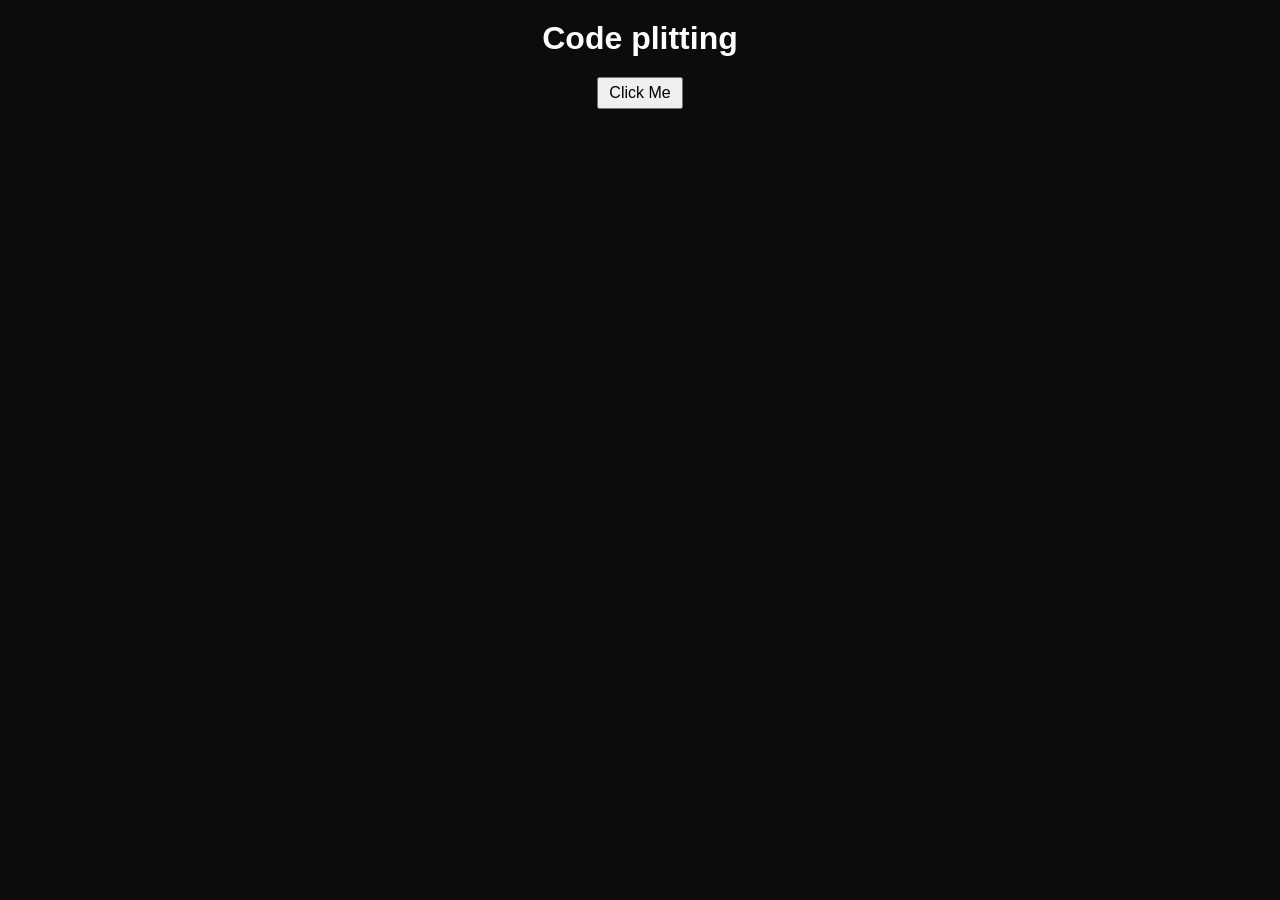
<file: Code splitting/index.html>
<!DOCTYPE html>
<html lang="en">
<head>
    <meta charset="UTF-8">
    <meta name="viewport" content="width=device-width, initial-scale=1.0">
    <title>code spliting</title>
</head>
 <style>
        * {
            margin: 0;
            padding: 0;
            box-sizing: border-box;
        }
        body {
            font-family: Arial, sans-serif;
            background: #0c0c0c;
            padding: 20px;
        }

        h1 {
            text-align: center;
            margin-bottom: 20px;
            color: white;
        }

        button {
            display: block;
            margin: 0 auto 25px;
            padding: 5px 10px;
            font-size: 16px;
            cursor: pointer;
        }

        ul {
            list-style: none; 
            display: grid;
            grid-template-columns: repeat(auto-fit, minmax(50px, 1fr));
            gap: 5px;
            width: 100%;
        }

        li {
            background: rgb(3, 243, 143);
            padding: 4px;
            border-radius: 10px;
            text-align: center;
            font-size: 10px;
            font-weight: bold;
            box-shadow: 0 2px 8px rgba(0, 0, 0, 0.15);
            transition: transform 0.3s, background 0.3s;
        }

        li:hover {
            transform: translateY(-5px);
            background: #e3f2fd;
        }
    </style>
<body>
    <h1> Code plitting </h1>
    <button>Click Me</button>

    <ul>
        
    </ul>
    <script type="module" src="index.js"></script> <!--import export only when you write type module--> 
</body>
</html>
</file>
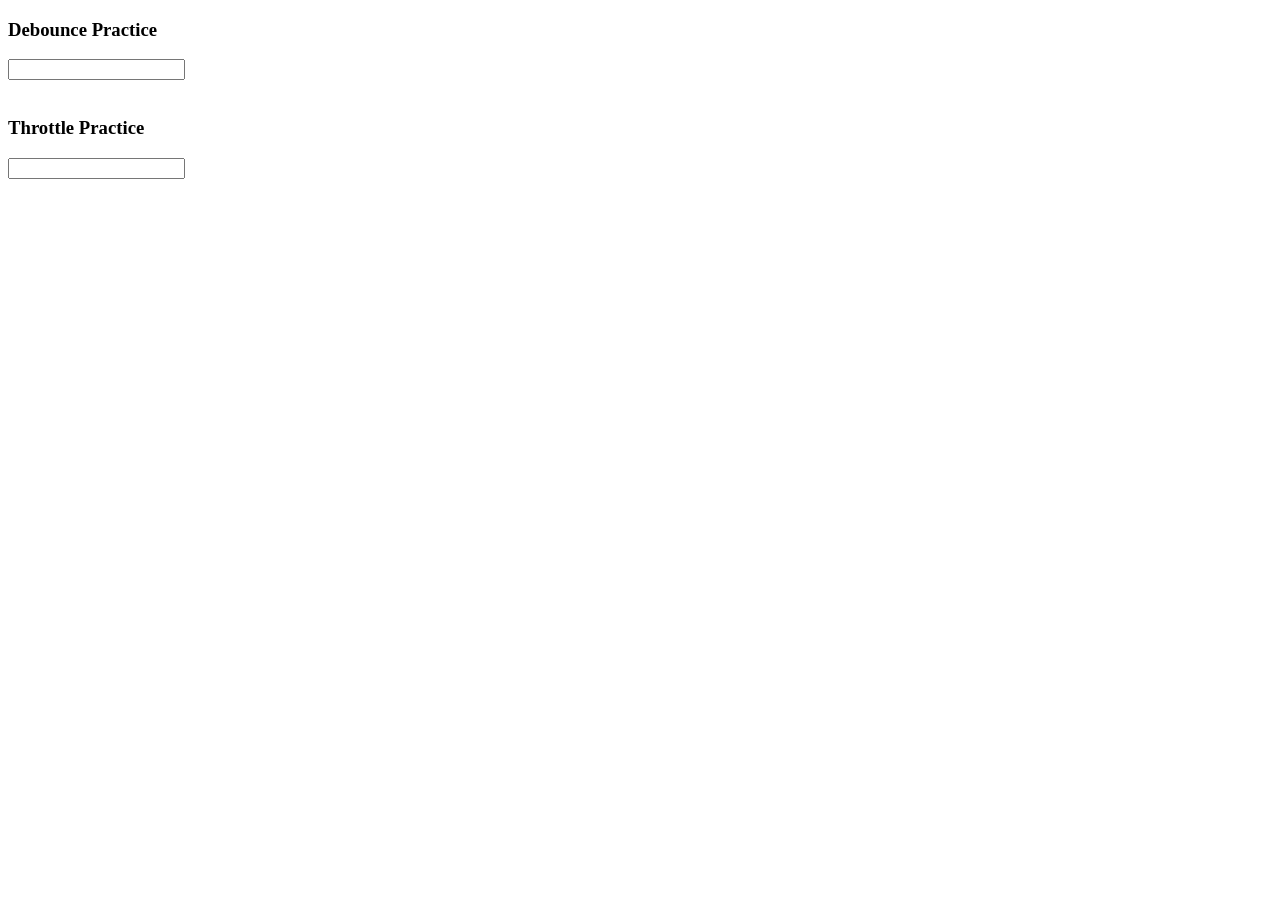
<file: Debouce & throttle practice/index.html>
<!DOCTYPE html>
<html lang="en">
<head>
    <meta charset="UTF-8">
    <meta name="viewport" content="width=device-width, initial-scale=1.0">
    <title>Document</title>
</head>
<body>

   <h3>Debounce Practice</h3>
    <input class="input1" type="text">
    <br><br>
    <h3>Throttle Practice</h3>
    <input class="input2" type="text">
  
</body>
<script src="index.js"></script>
</html>
</file>
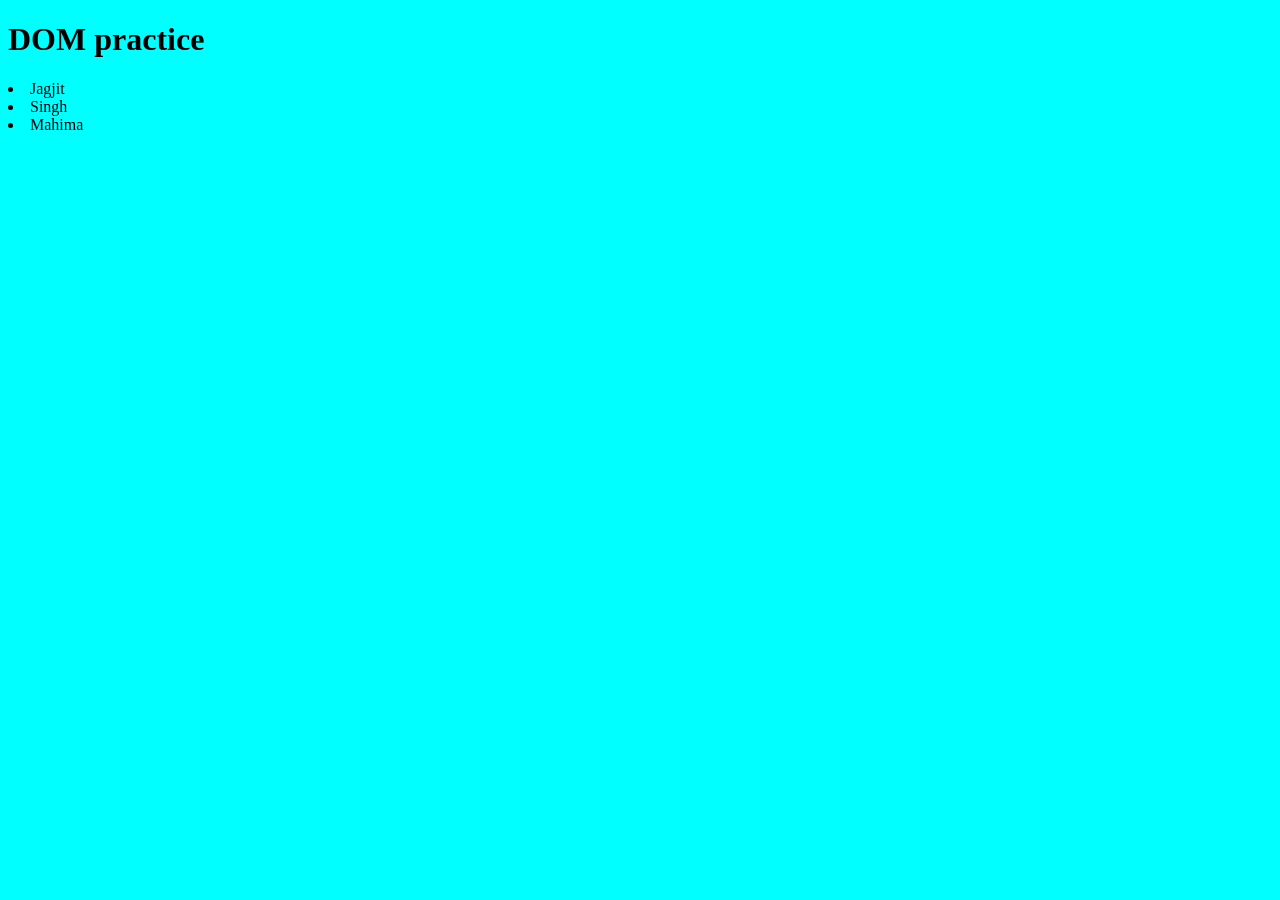
<file: DOM/index.html>
<!DOCTYPE html>
<html lang="en">
<head>
    <meta charset="UTF-8">
    <meta name="viewport" content="width=device-width, initial-scale=1.0">
    <title >Dom practice</title>
    <style>
        .black{
            background-color: aqua;
        }
    </style>
</head>
<body id="body" class="black">
<h1 id="title" class="heading"> DOM practice </h1>

    <div class="insidebody">
       
    </div>
</body>
<script>
   function add(name){
    const di = document.createElement('li')// li scope inside so not create problem if same elelem create outside
    di.innerHTML=`${name}`
    document.querySelector('.insidebody').appendChild(di)
   }
   add("Jagjit")
   add("Singh")  // this method treverse tree  again and again because of innerHTML not optimise aproach

   // ------- optimose approach 
 function addOptimal(name){
    const di = document.createElement('li')
    di.appendChild(document.createTextNode(name))
    document.querySelector('.insidebody').appendChild(di)
   }
    addOptimal("Mahima")
   addOptimal("Gupta")
// -------------change name--------------------------
   const change = document.querySelector("li:nth-child(4)")
   const newname = document.createElement('li')
   newname.textContent = "kaur"
   change.replaceWith(newname)

//-----remove-----------------
const remove = document.querySelector('li:nth-child(4)')
remove.remove()

   
</script>
</html>
</file>
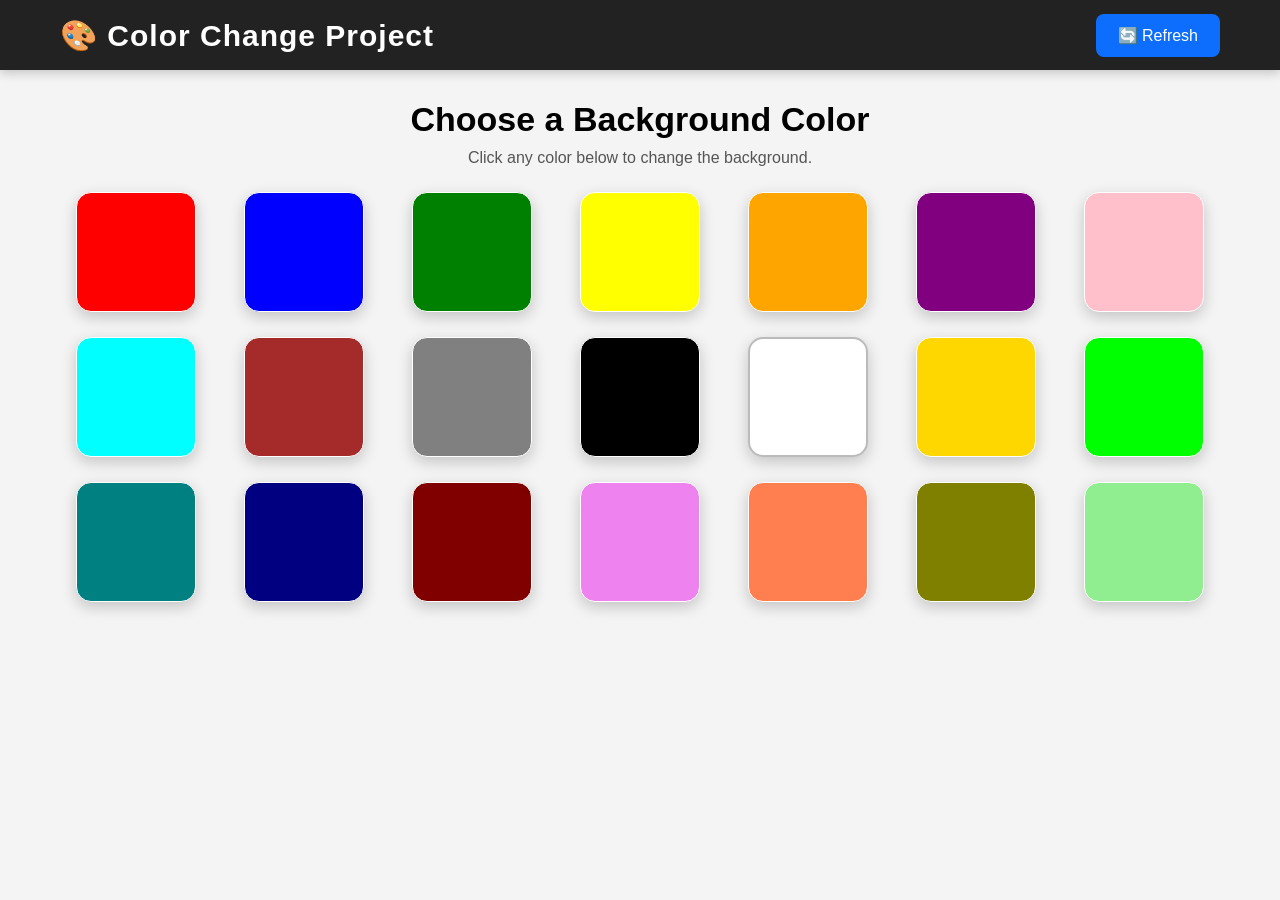
<file: smallproject1/index.html>
<!DOCTYPE html>
<html lang="en">
<head>
    <meta charset="UTF-8">
    <meta name="viewport" content="width=device-width, initial-scale=1.0">
    <title>Color Change Project</title>
    <link rel="stylesheet" href="styles.css">
</head>
<body>

    
    <header class="navbar">
        <h1 class="logo">🎨 Color Change Project</h1>

        <button id="refreshBtn">🔄 Refresh</button>
    </header>

    
    <main class="container">

        <h2>Choose a Background Color</h2>
        <p>Click any color below to change the background.</p>

        <div class="color-grid">

            <span class="button" id="red"></span>
            <span class="button" id="blue"></span>
            <span class="button" id="green"></span>
            <span class="button" id="yellow"></span>
            <span class="button" id="orange"></span>

            <span class="button" id="purple"></span>
            <span class="button" id="pink"></span>
            <span class="button" id="cyan"></span>
            <span class="button" id="brown"></span>
            <span class="button" id="gray"></span>

            <span class="button" id="black"></span>
            <span class="button" id="white"></span>
            <span class="button" id="gold"></span>
            <span class="button" id="lime"></span>
            <span class="button" id="teal"></span>

            <span class="button" id="navy"></span>
            <span class="button" id="maroon"></span>
            <span class="button" id="violet"></span>
            <span class="button" id="coral"></span>
            <span class="button" id="olive"></span>
            <span class="button" id="lightgreen"></span>

        </div>

    </main>

    <script src="index.js"></script>

</body>
</html>
</file>
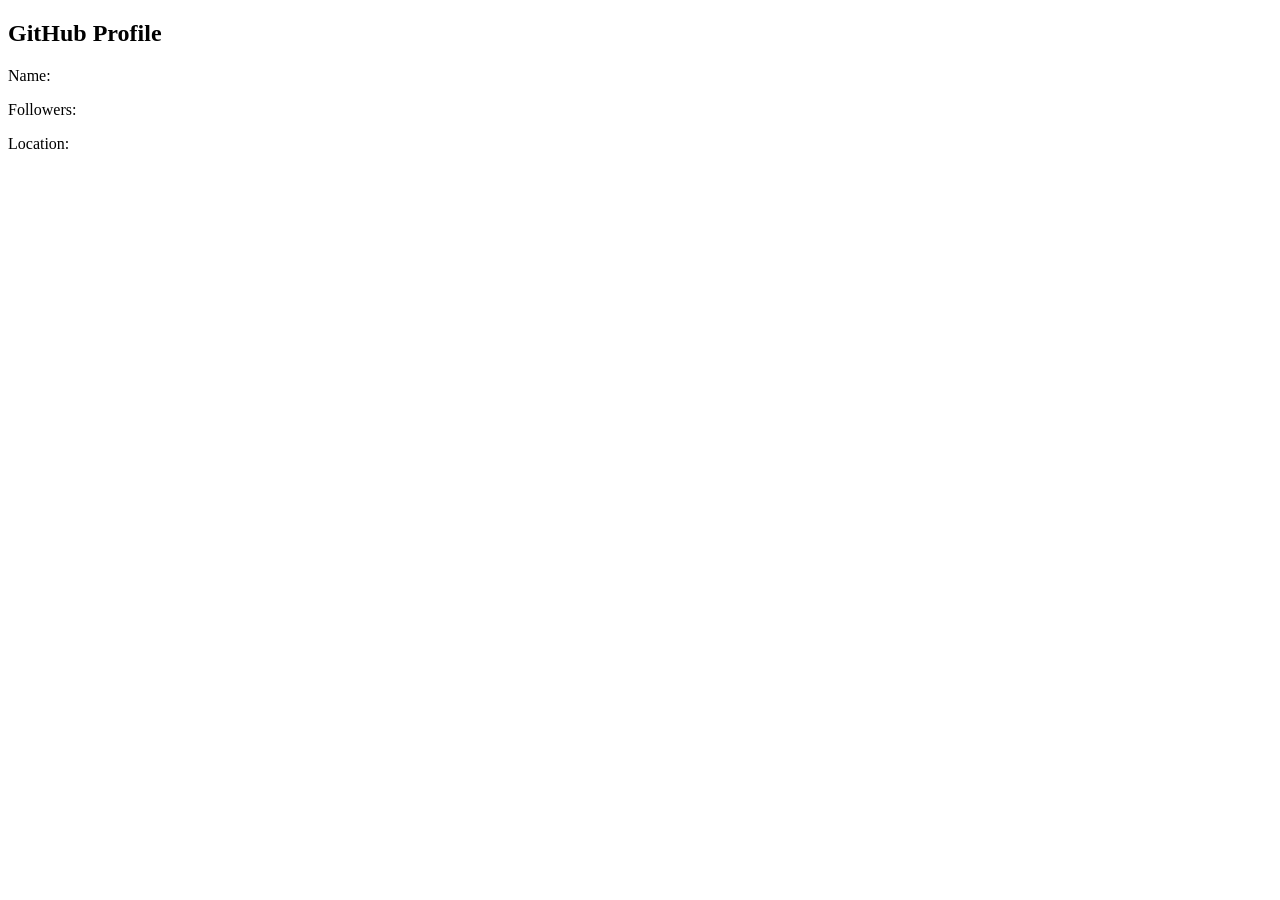
<file: api.html>
<!DOCTYPE html>
<html lang="en">
<head>
    <meta charset="UTF-8">
    <meta name="viewport" content="width=device-width, initial-scale=1.0">
    <title>Document</title>
</head>
<body>
    <h2>GitHub Profile</h2>

    <p>Name: <span id="name"></span></p>
    <p>Followers: <span id="followers"></span></p>
    <p>Location: <span id="location"></span></p>
</body>
<script>

const url = 'https://api.github.com/users/MatrixEye0'
const xml = new XMLHttpRequest();
xml.open('GET',url)
xml.onreadystatechange = function(){
    console.log(xml.readyState)
    if(xml.readyState === 4){
        const data = JSON.parse(this.responseText)
        console.log(data.followers, data.avatar_url, data.location)

        //-- this show data in webpage
        document.getElementById("name").innerText = data.name;
        document.getElementById("followers").innerText = data.followers;
        document.getElementById("location").innerText = data.location;
    }
}
xml.send();

</script>
</html>
</file>
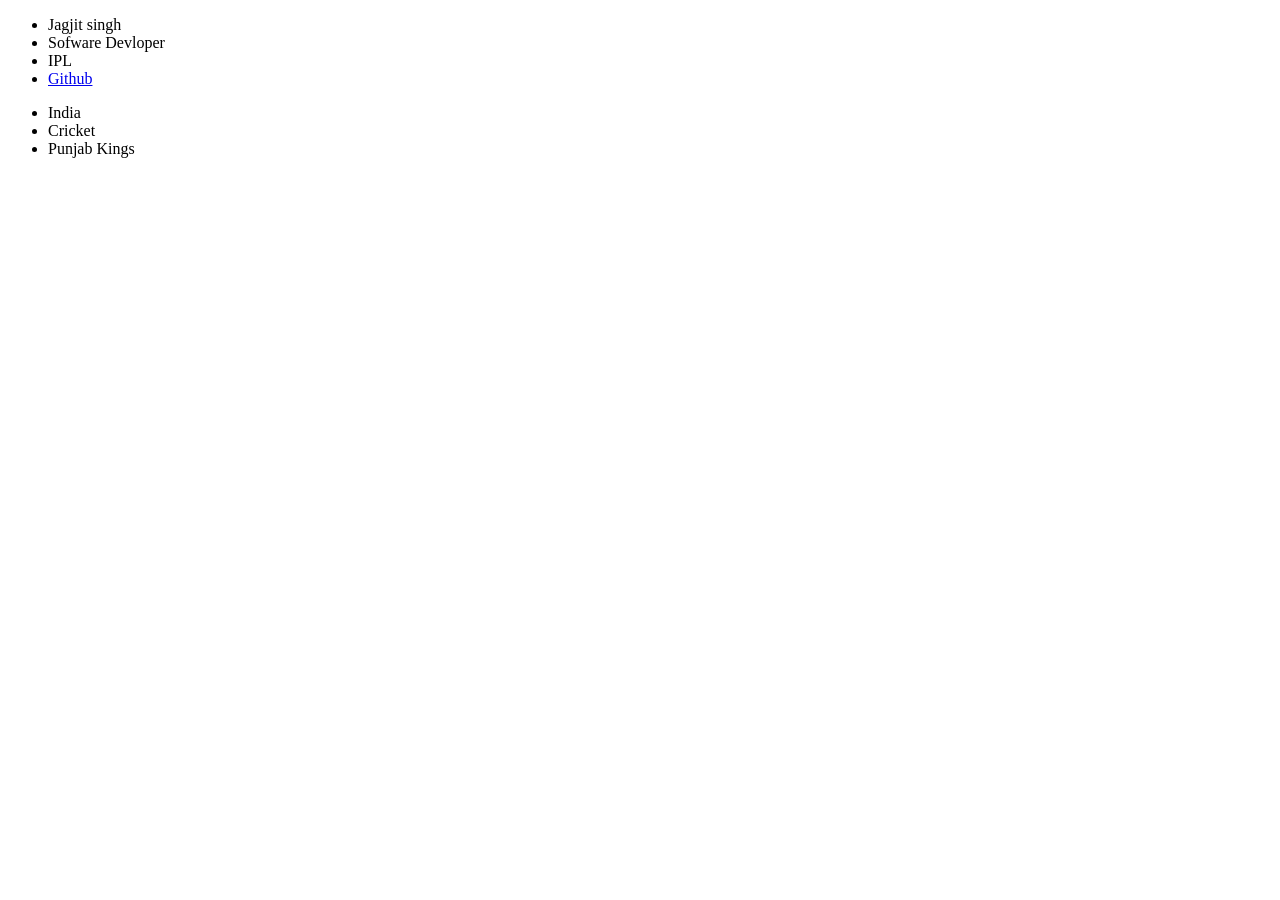
<file: event/event.html>
<!DOCTYPE html>
<html lang="en">
<head>
    <meta charset="UTF-8">
    <meta name="viewport" content="width=device-width, initial-scale=1.0">
    <title>Document</title>
</head>
<body>
   <ul class="ul" id="list">
    <li class="l1" id="1">Jagjit singh</li>
    <li class="l1" id="2">Sofware Devloper</li>
     <li class="l1" id="3">IPL</li>
      <li class="l1" id="4"><a href="https://github.com/MatrixEye0">Github</a></li>
   </ul> 

    <ul class="ul2" id="list2">
    <li class="li1" id="i">India</li>
    <li class="li2" id="j">Cricket</li>
    <li class="li3" id="k">Punjab Kings</li> 
   
   </ul>
</body>
<script>
// ----------------enent listner -------------
    document.getElementById('list').addEventListener('click',function(e){
        console.log('Clicked UL');  
    },false)/* by default false set automaticaly false and true is event propogation
             false mean bubble propogation mean first inside ul value and upper value like li first and ul 
             in true first ul than li*/
    document.getElementById('2').addEventListener('click',function(e){
        console.log('Clicked SDE ');  
    },false)

     document.getElementById('3').addEventListener('click',function(e){
        console.log('Clicked League '); 
        e.stopPropagation(); // if click now event not go from eneywhere only stick on where you click  only work in false event
    },false)

     document.getElementById('4').addEventListener('click',function(e){
        console.log('Clicked Github '); 
        e.preventDefault(); // if click now no link trigger
    },false)

//-----------true event ------------------

 document.getElementById('list2').addEventListener('click',function(e){
        console.log('Clicked UL');  
    },true)// first ul than li up to down
    document.getElementById('j').addEventListener('click',function(e){
        console.log('Clicked sport '); 
    },true)
   

</script>
</html>
</file>
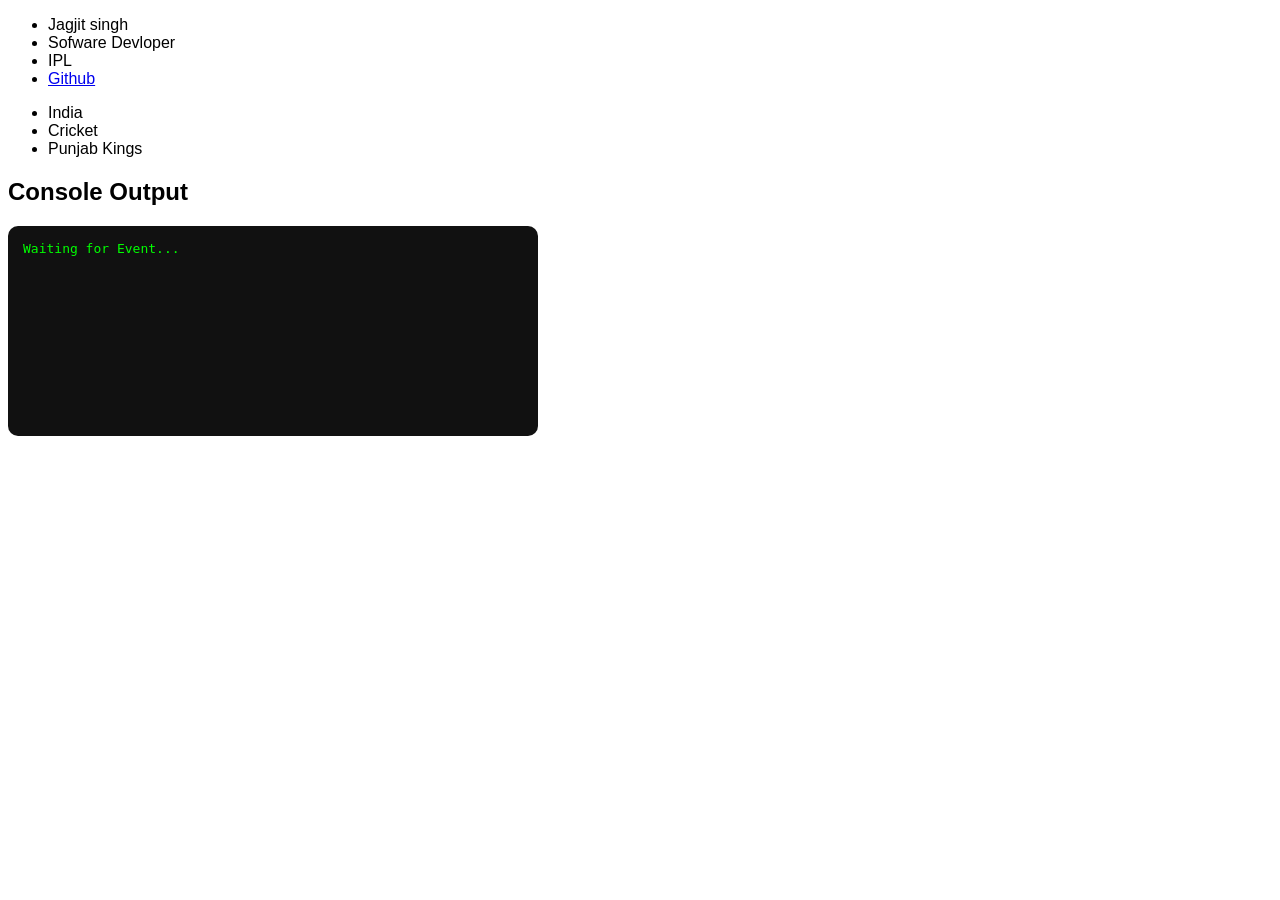
<file: event/eventwithCss.html>
<!DOCTYPE html>
<html lang="en">
<head>
    <meta charset="UTF-8">
    <meta name="viewport" content="width=device-width, initial-scale=1.0">
    <title>Event Propagation</title>

    <style>
        body{
            font-family: Arial, Helvetica, sans-serif;
        }

        ul{
            cursor: pointer;
        }

        #output{
            width:500px;
            min-height:180px;
            background:#111;
            color:#00ff00;
            padding:15px;
            margin-top:20px;
            border-radius:10px;
            font-family: monospace;
            overflow-y:auto;
        }

        h2{
            margin-bottom:5px;
        }
    </style>
</head>
<body>

   <ul class="ul" id="list">
        <li class="l1" id="1">Jagjit singh</li>
        <li class="l1" id="2">Sofware Devloper</li>
        <li class="l1" id="3">IPL</li>
        <li class="l1" id="4">
            <a href="https://github.com/MatrixEye0">Github</a>
        </li>
   </ul>

   <ul class="ul2" id="list2">
        <li class="li1" id="i">India</li>
        <li class="li2" id="j">Cricket</li>
        <li class="li3" id="k">Punjab Kings</li>
   </ul>

   <h2>Console Output</h2>

   <div id="output">
        Waiting for Event...
   </div>

<script>

const output=document.getElementById("output");

function print(msg){
    output.innerHTML += "<br>"+msg;
    output.scrollTop=output.scrollHeight;
}

// ----------------enent listner -------------
document.getElementById('list').addEventListener('click',function(e){
        console.log('Clicked UL');
        print("Clicked UL");
},false)/* by default false set automaticaly false and true is event propogation
             false mean bubble propogation mean first inside ul value and upper value like li first and ul
             in true first ul than li*/

document.getElementById('2').addEventListener('click',function(e){
        console.log('Clicked SDE ');
        print("Clicked SDE");
},false)

document.getElementById('3').addEventListener('click',function(e){
        console.log('Clicked League ');
        print("Clicked League");
        e.stopPropagation(); // if click now event not go from eneywhere only stick on where you click  only work in false event
},false)

document.getElementById('4').addEventListener('click',function(e){
        console.log('Clicked Github ');
        print("Clicked Github");
        e.preventDefault(); // if click now no link trigger
},false)


//-----------true event ------------------

document.getElementById('list2').addEventListener('click',function(e){
        console.log('Clicked UL');
        print("Clicked UL (Capture)");
},true)// first ul than li up to down

document.getElementById('j').addEventListener('click',function(e){
        console.log('Clicked sport ');
        print("Clicked Sport");
},true)

</script>

</body>
</html>
</file>
<file: smallproject1/styles.css>
*{
    margin:0;
    padding:0;
    box-sizing:border-box;
    font-family:Arial, Helvetica, sans-serif;
}

body{
    background:#f4f4f4;
}



.navbar{
    width:100%;
    height:70px;

    background:#222;
    color:white;

    display:flex;
    justify-content:space-between;
    align-items:center;

    padding:0 60px;

    box-shadow:0 3px 10px rgba(0,0,0,.2);
}

.logo{
    font-size:30px;
    font-weight:bold;
    letter-spacing:1px;
}

#refreshBtn{
    padding:12px 22px;
    border:none;
    border-radius:8px;

    background:#0d6efd;
    color:white;

    font-size:16px;
    cursor:pointer;

    transition:.3s;
}

#refreshBtn:hover{
    background:#084298;
}



.container{
    width:90%;
    max-width:1200px;

    margin:30px auto;
    text-align:center;
}

.container h2{
    font-size:34px;
    margin-bottom:10px;
    font-family:'Segoe UI', Tahoma, Geneva, Verdana, sans-serif;
}

.container p{
    color:#555;
    margin-bottom:25px;
     font-family:'Segoe UI', Tahoma, Geneva, Verdana, sans-serif;
}



.color-grid{

    display:grid;

    grid-template-columns:repeat(auto-fit,minmax(140px,1fr));

    gap:25px;
}



.button{

    width:120px;
    height:120px;

    margin:auto;

    border-radius:15px;

    cursor:pointer;

    border:1px solid white;

    box-shadow:0 5px 15px rgba(0,0,0,.2);

    transition:.25s;
}

.button:hover{

    transform:translateY(-8px) scale(1.05);

    box-shadow:0 12px 25px rgba(0,0,0,.3);

}

#red{
    background:red;
}

#blue{
    background:blue;
}

#green{
    background:green;
}

#yellow{
    background:yellow;
}

#orange{
    background:orange;
}

#purple{
    background:purple;
}

#pink{
    background:pink;
}

#cyan{
    background:cyan;
}

#brown{
    background:brown;
}

#gray{
    background:gray;
}

#black{
    background:black;
}

#white{
    background:white;
    border:2px solid #bbb;
}

#gold{
    background:gold;
}

#lime{
    background:lime;
}

#teal{
    background:teal;
}

#navy{
    background:navy;
}

#maroon{
    background:maroon;
}

#violet{
    background:violet;
}

#coral{
    background:coral;
}

#olive{
    background:olive;
}
#lightgreen{
    background-color:lightgreen;
}
</file>
